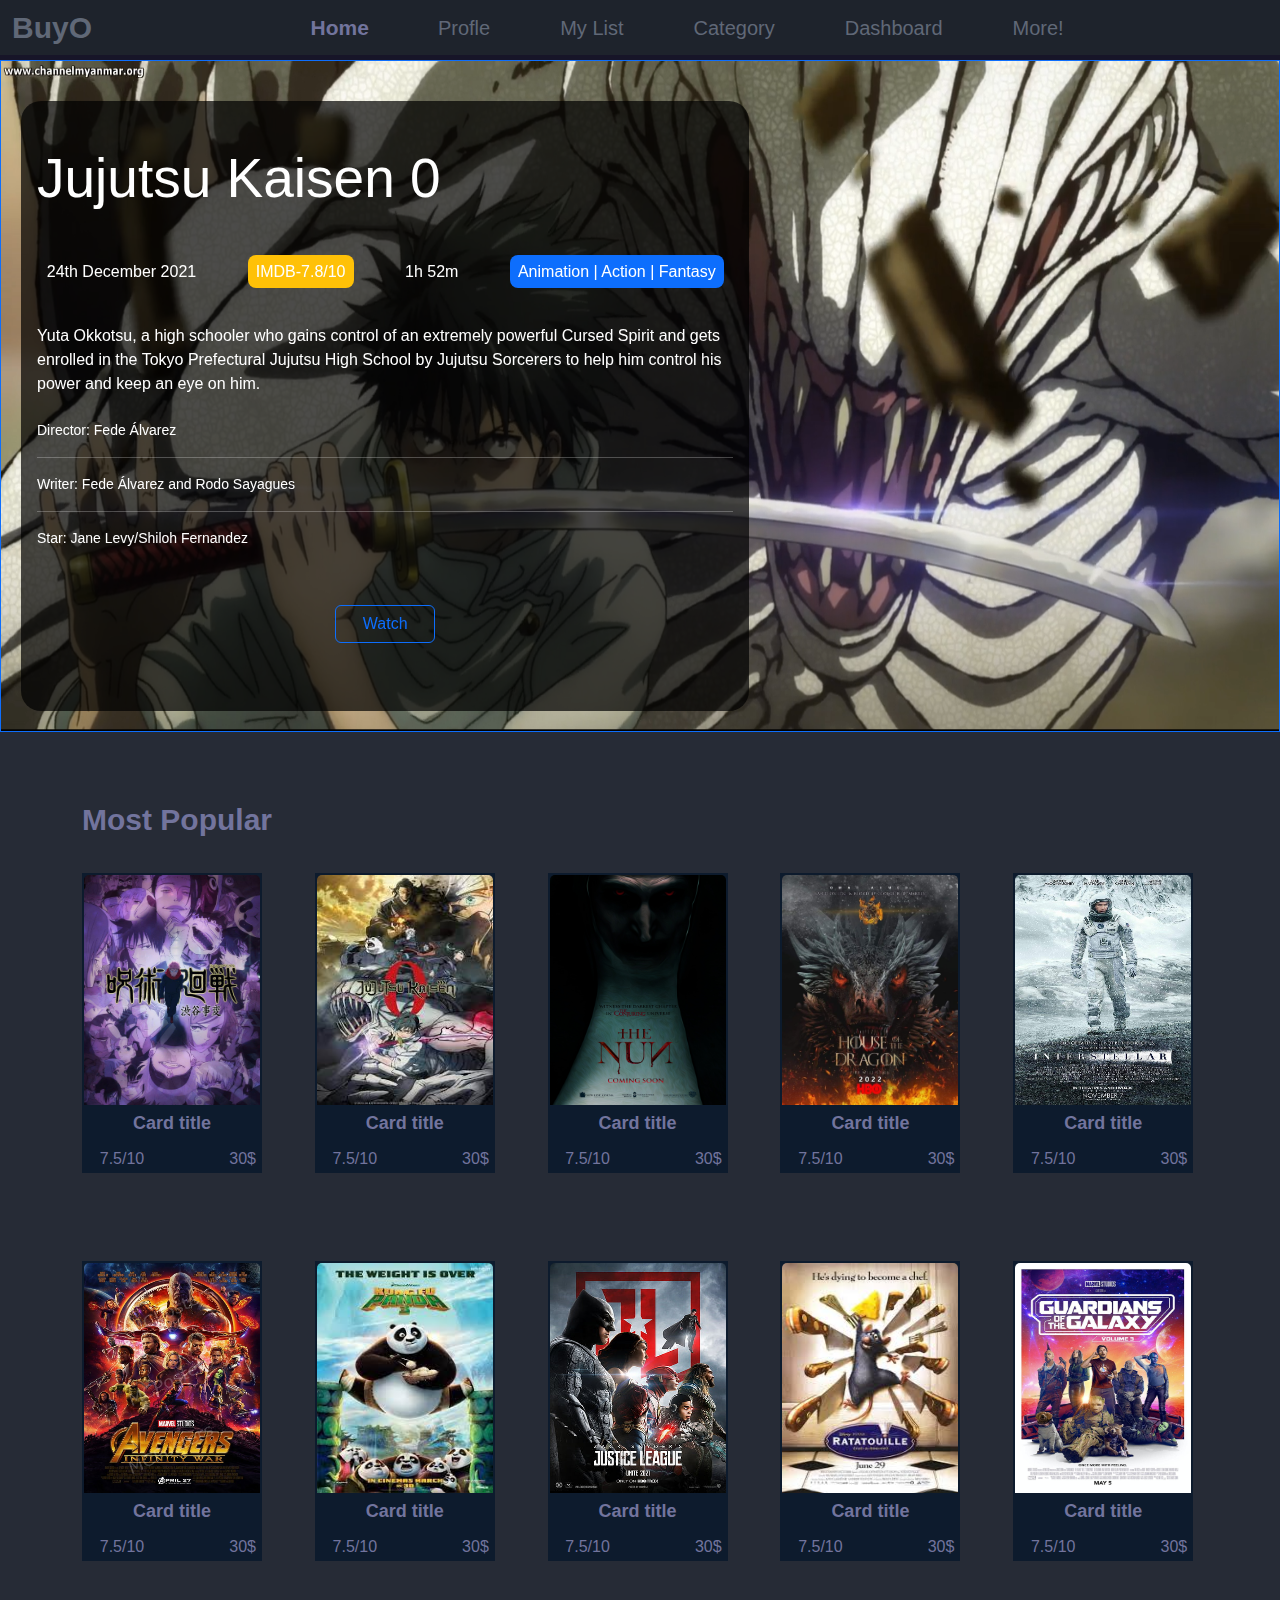
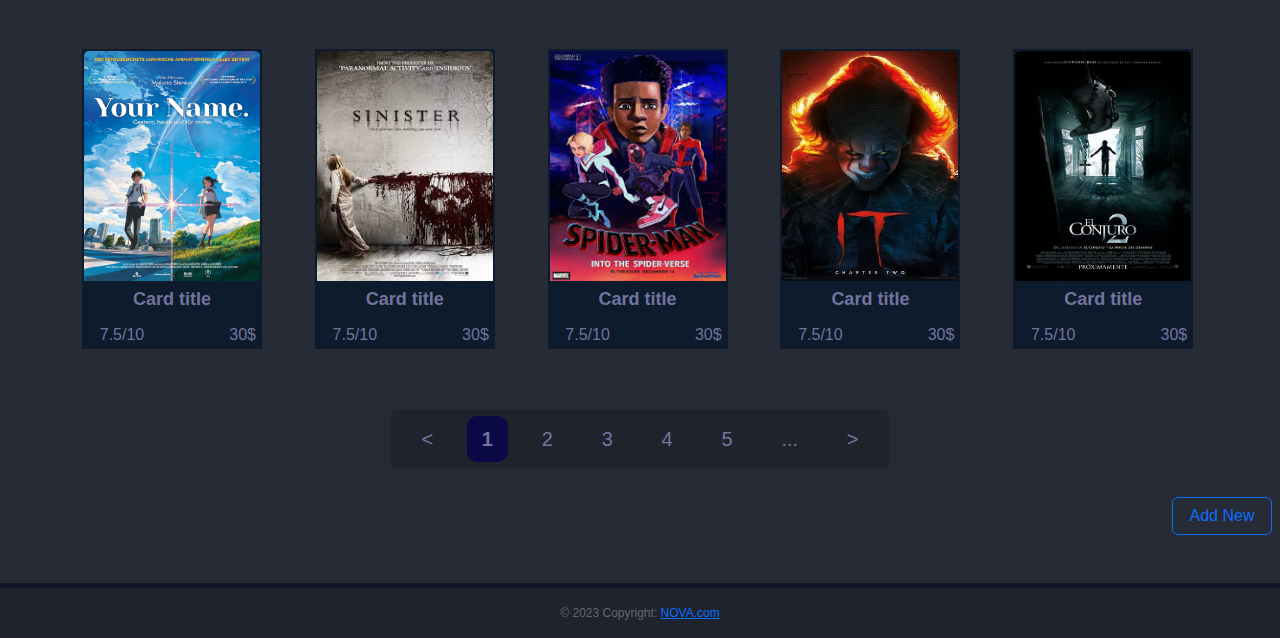
<file: index.html>
<!DOCTYPE html>
<html lang="en">

<head>
    <meta charset="UTF-8">
    <meta name="viewport" content="width=device-width, initial-scale=1.0">
    <title>Home</title>
    <link rel="stylesheet" href="style.css">
    <link rel="stylesheet" href="bootstrap.min.css">
</head>

<body>

    <main>
        <nav class="navbar navbar-expand-lg fixed-top ">
            <div class="container-fluid">
                <a class="navbar-brand" href="#">BuyO</a>
                <button class="navbar-toggler" type="button" data-bs-toggle="collapse"
                    data-bs-target="#navbarSupportedContent" aria-controls="navbarSupportedContent"
                    aria-expanded="false" aria-label="Toggle navigation">
                    <span class="navbar-toggler-icon"></span>
                </button>
                <div class="collapse navbar-collapse mx-auto" id="navbarSupportedContent">
                    <ul class="navbar-nav me-auto mb-2 mb-lg-0 ">
                        <li class="nav-item">
                            <a class="nav-link active" aria-current="page" href="#">Home</a>
                        </li>
                        <li class="nav-item">
                            <a class="nav-link" href="LogIn.htm">Profle</a>
                        </li>
                        <li class="nav-item">
                            <a class="nav-link" href="#">My List</a>
                        </li>
                        <li class="nav-item">
                            <a class="nav-link" href="Category.html">Category</a>
                        </li>
                        <li class="nav-item">
                            <a class="nav-link" href="Dashboard.html">Dashboard</a>
                        </li>
                        <li class="nav-item">
                            <a class="nav-link" href="#">More!</a>
                        </li>
                    </ul>
                </div>
            </div>
        </nav>

        <div id="carouselExampleInterval" class="carousel slide carousel-fade" data-bs-ride="carousel"
            data-bs-touch="true">
            <!-- <div class="carousel-indicators">
                <button type="button" data-bs-target="#carouselExampleIndicators" data-bs-slide-to="0" class="active"
                    aria-current="true" aria-label="Slide 1"></button>
                <button type="button" data-bs-target="#carouselExampleIndicators" data-bs-slide-to="1"
                    aria-label="Slide 2"></button>
                <button type="button" data-bs-target="#carouselExampleIndicators" data-bs-slide-to="2"
                    aria-label="Slide 3"></button>
                    <button type="button" data-bs-target="#carouselExampleIndicators" data-bs-slide-to="3"
                    aria-label="Slide 4"></button>
            </div> -->
            <div class="carousel-inner border border-primary carousel_size">
                <div class="carousel-item active" data-bs-interval="4000">
                    <img src="Photos & Videos/Movies/21.png" class="d-block w-100 overflow-hidden"
                        style="height: 670px;" alt="...">
                    <div class="carousel-caption d-none d-md-block captions_text">
                        <div class="details ">
                            <div class="d-flex justify-content-left m-2 p-2 Hedaer_detail">Jujutsu Kaisen 0</div>
                            <div class="d-flex justify-content-around">
                                <div class="p-3 m-2">24th December 2021</div>
                                <div class="p-3 m-2"><span class="bg-warning p-2 rounded-3">IMDB-7.8/10</span></div>
                                <div class="p-3 m-2">1h 52m</div>
                                <div class="p-3 m-2"><span class="bg-primary p-2 rounded-3">Animation | Action |
                                        Fantasy</span></div>
                            </div>
                            <div class="m-2 p-2">Yuta Okkotsu, a high schooler who gains control of an extremely
                                powerful
                                Cursed Spirit and gets enrolled in the Tokyo Prefectural Jujutsu High School by Jujutsu
                                Sorcerers to help him control his power and keep an eye on him.
                            </div>
                            <div class="m-2 p-2">
                                <div class="d-flex justify-content-start info_font_size">
                                    <div id="director">Director</div>
                                    <div id="dname">: Fede Álvarez</div>
                                </div>
                                <hr>
                                <div class="d-flex justify-content-start info_font_size ">
                                    <div id="writer">Writer</div>
                                    <div id="wname">: Fede Álvarez and Rodo Sayagues</div>
                                </div>
                                <hr>
                                <div class="d-flex justify-content-start info_font_size">
                                    <div id="star">Star</div>
                                    <div id="sname">: Jane Levy/Shiloh Fernandez</div>
                                </div>
                            </div>
                            <div class="d-flex justify-content-center my-5">
                                <div class="buttons"><a href="Details.html"><button type="button"
                                            class="btn btn-outline-primary">Watch</button></a>
                                </div>
                            </div>
                        </div>
                    </div>
                </div>

                <div class="carousel-item" data-bs-interval="4000">
                    <img src="Photos & Videos/Movies/24.jpeg" class="d-block w-100 overflow-hidden"
                        style="height: 670px;" alt="...">
                    <div class="carousel-caption d-none d-md-block captions_text">
                        <div class="details ">
                            <div class="d-flex justify-content-left m-2 p-2 Hedaer_detail">Jujutsu Kaisen 0</div>
                            <div class="d-flex justify-content-around">
                                <div class="p-3 m-2">24th December 2021</div>
                                <div class="p-3 m-2"><span class="bg-warning p-2 rounded-3">IMDB-7.8/10</span></div>
                                <div class="p-3 m-2">1h 52m</div>
                                <div class="p-3 m-2"><span class="bg-primary p-2 rounded-3">Animation | Action |
                                        Fantasy</span></div>
                            </div>
                            <div class="m-2 p-2">Yuta Okkotsu, a high schooler who gains control of an extremely
                                powerful
                                Cursed Spirit and gets enrolled in the Tokyo Prefectural Jujutsu High School by Jujutsu
                                Sorcerers to help him control his power and keep an eye on him.
                            </div>
                            <div class="m-2 p-2 ">
                                <div class="d-flex justify-content-start info_font_size">
                                    <div id="director">Director</div>
                                    <div id="dname">: Fede Álvarez</div>
                                </div>
                                <hr>
                                <div class="d-flex justify-content-start info_font_size">
                                    <div id="writer">Writer</div>
                                    <div id="wname">: Fede Álvarez and Rodo Sayagues</div>
                                </div>
                                <hr>
                                <div class="d-flex justify-content-start info_font_size">
                                    <div id="star">Star</div>
                                    <div id="sname">: Jane Levy/Shiloh Fernandez</div>
                                </div>
                            </div>
                            <div class="d-flex justify-content-center my-5">
                                <div class="buttons"><a href="Details.html"><button type="button"
                                            class="btn btn-outline-primary">Watch</button></a>
                                </div>
                            </div>
                        </div>
                    </div>
                </div>

                <div class="carousel-item" data-bs-interval="4000">
                    <img src="Photos & Videos/Movies/25.jpg" class="d-block w-100 overflow-hidden"
                        style="height: 670px;" alt="...">
                    <div class="carousel-caption d-none d-md-block captions_text">
                        <div class="details ">
                            <div class="d-flex justify-content-left m-2 p-2 Hedaer_detail">Jujutsu Kaisen 0</div>
                            <div class="d-flex justify-content-around">
                                <div class="p-3 m-2">24th December 2021</div>
                                <div class="p-3 m-2"><span class="bg-warning p-2 rounded-3">IMDB-7.8/10</span></div>
                                <div class="p-3 m-2">1h 52m</div>
                                <div class="p-3 m-2"><span class="bg-primary p-2 rounded-3">Animation | Action |
                                        Fantasy</span></div>
                            </div>
                            <div class="m-2 p-2">Yuta Okkotsu, a high schooler who gains control of an extremely
                                powerful
                                Cursed Spirit and gets enrolled in the Tokyo Prefectural Jujutsu High School by Jujutsu
                                Sorcerers to help him control his power and keep an eye on him.
                            </div>
                            <div class="m-2 p-2">
                                <div class="d-flex justify-content-start info_font_size">
                                    <div id="director">Director</div>
                                    <div id="dname">: Fede Álvarez</div>
                                </div>
                                <hr>
                                <div class="d-flex justify-content-start info_font_size">
                                    <div id="writer">Writer</div>
                                    <div id="wname">: Fede Álvarez and Rodo Sayagues</div>
                                </div>
                                <hr>
                                <div class="d-flex justify-content-start info_font_size">
                                    <div id="star">Star</div>
                                    <div id="sname">: Jane Levy/Shiloh Fernandez</div>
                                </div>
                            </div>
                            <div class="d-flex justify-content-center my-5">
                                <div class="buttons"><a href="Details.html"><button type="button"
                                            class="btn btn-outline-primary">Watch</button></a>
                                </div>
                            </div>
                        </div>
                    </div>
                </div>

                <div class="carousel-item" data-bs-interval="4000">
                    <img src="Photos & Videos/Movies/26.jpg" class="d-block w-100 overflow-hidden"
                        style="height: 670px;" alt="...">
                    <div class="carousel-caption d-none d-md-block captions_text">
                        <div class="details ">
                            <div class="d-flex justify-content-left m-2 p-2 Hedaer_detail">Jujutsu Kaisen 0</div>
                            <div class="d-flex justify-content-around">
                                <div class="p-3 m-2">24th December 2021</div>
                                <div class="p-3 m-2"><span class="bg-warning p-2 rounded-3">IMDB-7.8/10</span></div>
                                <div class="p-3 m-2">1h 52m</div>
                                <div class="p-3 m-2"><span class="bg-primary p-2 rounded-3">Animation | Action |
                                        Fantasy</span></div>
                            </div>
                            <div class="m-2 p-2">Yuta Okkotsu, a high schooler who gains control of an extremely
                                powerful
                                Cursed Spirit and gets enrolled in the Tokyo Prefectural Jujutsu High School by Jujutsu
                                Sorcerers to help him control his power and keep an eye on him.
                            </div>
                            <div class="m-2 p-2">
                                <div class="d-flex justify-content-start info_font_size">
                                    <div id="director">Director</div>
                                    <div id="dname">: Fede Álvarez</div>
                                </div>
                                <hr>
                                <div class="d-flex justify-content-start info_font_size">
                                    <div id="writer">Writer</div>
                                    <div id="wname">: Fede Álvarez and Rodo Sayagues</div>
                                </div>
                                <hr>
                                <div class="d-flex justify-content-start info_font_size">
                                    <div id="star">Star</div>
                                    <div id="sname">: Jane Levy/Shiloh Fernandez</div>
                                </div>
                            </div>
                            <div class="d-flex justify-content-center my-5">
                                <div class="buttons"><a href="Details.html"><button type="button"
                                            class="btn btn-outline-primary">Watch</button></a>
                                </div>
                            </div>
                        </div>
                    </div>
                </div>

                <button class="carousel-control-next" type="button" data-bs-target="#carouselExampleInterval"
                    data-bs-slide="next">
                    <span class="carousel-control-next-icon" aria-hidden="true"></span>
                    <span class="visually-hidden">Next</span>
                </button>
            </div>
        </div>
        <div class="container ">
            <div id="Title">
                <h3 id="titl">Most Popular</h3>
            </div class="">
            <div class="row justify-content-center align-self-center g-5">
                <div class="col">
                    <div class="card">
                        <a href="Details.html">
                            <img src="Photos & Videos/Movies/23.webp" class="card-img-top" alt="...">
                        </a>
                        <div class="card-body p-0">
                            <h5 class="card-title text-center my-2">Card title</h5>
                            <div class="row">
                                <div class="col-6">
                                    <p class="p-0 m-1">7.5/10</p>
                                </div>
                                <div class="col-6">
                                    <p class="p-0 m-1" style="text-align: right;">30$</p>
                                </div>
                            </div>
                        </div>
                    </div>
                </div>

                <div class="col">
                    <div class="card">
                        <a href="Details.html">
                            <img src="Photos & Videos/Movies/22.jpg" class="card-img-top" alt="...">
                        </a>
                        <div class="card-body p-0">
                            <h5 class="card-title text-center my-2">Card title</h5>
                            <div class="row">
                                <div class="col-6">
                                    <p class="p-0 m-1">7.5/10</p>
                                </div>
                                <div class="col-6">
                                    <p class="p-0 m-1" style="text-align: right;">30$</p>
                                </div>
                            </div>
                        </div>
                    </div>
                </div>
                <div class="col">
                    <div class="card">
                        <a href="Details.html">
                            <img src="Photos & Videos/Movies/27.jpg" class="card-img-top" alt="...">
                        </a>
                        <div class="card-body p-0">
                            <h5 class="card-title text-center my-2">Card title</h5>
                            <div class="row">
                                <div class="col-6">
                                    <p class="p-0 m-1">7.5/10</p>
                                </div>
                                <div class="col-6">
                                    <p class="p-0 m-1" style="text-align: right;">30$</p>
                                </div>
                            </div>
                        </div>
                    </div>
                </div>
                <div class="col">
                    <div class="card">
                        <a href="Details.html">
                            <img src="Photos & Videos/Movies/28.jpeg" class="card-img-top" alt="...">
                        </a>
                        <div class="card-body p-0">
                            <h5 class="card-title text-center my-2">Card title</h5>
                            <div class="row">
                                <div class="col-6">
                                    <p class="p-0 m-1">7.5/10</p>
                                </div>
                                <div class="col-6">
                                    <p class="p-0 m-1" style="text-align: right;">30$</p>
                                </div>
                            </div>
                        </div>
                    </div>
                </div>
                <div class="col">
                    <div class="card">
                        <a href="Details.html">
                            <img src="Photos & Videos/Movies/1.jpg" class="card-img-top" alt="...">
                        </a>
                        <div class="card-body p-0">
                            <h5 class="card-title text-center my-2">Card title</h5>
                            <div class="row">
                                <div class="col-6">
                                    <p class="p-0 m-1">7.5/10</p>
                                </div>
                                <div class="col-6">
                                    <p class="p-0 m-1" style="text-align: right;">30$</p>
                                </div>
                            </div>
                        </div>
                    </div>
                </div>
                <div class="col">
                    <div class="card">
                        <a href="Details.html">
                            <img src="Photos & Videos/Movies/2.jpg" class="card-img-top" alt="...">
                        </a>
                        <div class="card-body p-0">
                            <h5 class="card-title text-center my-2">Card title</h5>
                            <div class="row">
                                <div class="col-6">
                                    <p class="p-0 m-1">7.5/10</p>
                                </div>
                                <div class="col-6">
                                    <p class="p-0 m-1" style="text-align: right;">30$</p>
                                </div>
                            </div>
                        </div>
                    </div>
                </div>
                <div class="col">
                    <div class="card">
                        <a href="Details.html">
                            <img src="Photos & Videos/Movies/3.jpg" class="card-img-top" alt="...">
                        </a>
                        <div class="card-body p-0">
                            <h5 class="card-title text-center my-2">Card title</h5>
                            <div class="row">
                                <div class="col-6">
                                    <p class="p-0 m-1">7.5/10</p>
                                </div>
                                <div class="col-6">
                                    <p class="p-0 m-1" style="text-align: right;">30$</p>
                                </div>
                            </div>
                        </div>
                    </div>
                </div>
                <div class="col">
                    <div class="card">
                        <a href="Details.html">
                            <img src="Photos & Videos/Movies/4.jpg" class="card-img-top" alt="...">
                        </a>
                        <div class="card-body p-0">
                            <h5 class="card-title text-center my-2">Card title</h5>
                            <div class="row">
                                <div class="col-6">
                                    <p class="p-0 m-1">7.5/10</p>
                                </div>
                                <div class="col-6">
                                    <p class="p-0 m-1" style="text-align: right;">30$</p>
                                </div>
                            </div>
                        </div>
                    </div>
                </div>
                <div class="col">
                    <div class="card">
                        <a href="Details.html">
                            <img src="Photos & Videos/Movies/5.jpg" class="card-img-top" alt="...">
                        </a>
                        <div class="card-body p-0">
                            <h5 class="card-title text-center my-2">Card title</h5>
                            <div class="row">
                                <div class="col-6">
                                    <p class="p-0 m-1">7.5/10</p>
                                </div>
                                <div class="col-6">
                                    <p class="p-0 m-1" style="text-align: right;">30$</p>
                                </div>
                            </div>
                        </div>
                    </div>
                </div>
                <div class="col">
                    <div class="card">
                        <a href="Details.html">
                            <img src="Photos & Videos/Movies/6.jpg" class="card-img-top" alt="...">
                        </a>
                        <div class="card-body p-0">
                            <h5 class="card-title text-center my-2">Card title</h5>
                            <div class="row">
                                <div class="col-6">
                                    <p class="p-0 m-1">7.5/10</p>
                                </div>
                                <div class="col-6">
                                    <p class="p-0 m-1" style="text-align: right;">30$</p>
                                </div>
                            </div>
                        </div>
                    </div>
                </div>
                <div class="col">
                    <div class="card">
                        <a href="Details.html">
                            <img src="Photos & Videos/Movies/7.jpg" class="card-img-top" alt="...">
                        </a>
                        <div class="card-body p-0">
                            <h5 class="card-title text-center my-2">Card title</h5>
                            <div class="row">
                                <div class="col-6">
                                    <p class="p-0 m-1">7.5/10</p>
                                </div>
                                <div class="col-6">
                                    <p class="p-0 m-1" style="text-align: right;">30$</p>
                                </div>
                            </div>
                        </div>
                    </div>
                </div>
                <div class="col">
                    <div class="card">
                        <a href="Details.html">
                            <img src="Photos & Videos/Movies/14.jpg" class="card-img-top" alt="...">
                        </a>
                        <div class="card-body p-0">
                            <h5 class="card-title text-center my-2">Card title</h5>
                            <div class="row">
                                <div class="col-6">
                                    <p class="p-0 m-1">7.5/10</p>
                                </div>
                                <div class="col-6">
                                    <p class="p-0 m-1" style="text-align: right;">30$</p>
                                </div>
                            </div>
                        </div>
                    </div>
                </div>
                <div class="col">
                    <div class="card">
                        <a href="Details.html">
                            <img src="Photos & Videos/Movies/9.jpg" class="card-img-top" alt="...">
                        </a>
                        <div class="card-body p-0">
                            <h5 class="card-title text-center my-2">Card title</h5>
                            <div class="row">
                                <div class="col-6">
                                    <p class="p-0 m-1">7.5/10</p>
                                </div>
                                <div class="col-6">
                                    <p class="p-0 m-1" style="text-align: right;">30$</p>
                                </div>
                            </div>
                        </div>
                    </div>
                </div>
                <div class="col">
                    <div class="card">
                        <a href="Details.html">
                            <img src="Photos & Videos/Movies/15.jpg" class="card-img-top" alt="...">
                        </a>
                        <div class="card-body p-0">
                            <h5 class="card-title text-center my-2">Card title</h5>
                            <div class="row">
                                <div class="col-6">
                                    <p class="p-0 m-1">7.5/10</p>
                                </div>
                                <div class="col-6">
                                    <p class="p-0 m-1" style="text-align: right;">30$</p>
                                </div>
                            </div>
                        </div>
                    </div>
                </div>
                <div class="col">
                    <div class="card">
                        <a href="Details.html">
                            <img src="Photos & Videos/Movies/11.jpg" class="card-img-top" alt="...">
                        </a>
                        <div class="card-body p-0">
                            <h5 class="card-title text-center my-2">Card title</h5>
                            <div class="row">
                                <div class="col-6">
                                    <p class="p-0 m-1">7.5/10</p>
                                </div>
                                <div class="col-6">
                                    <p class="p-0 m-1" style="text-align: right;">30$</p>
                                </div>
                            </div>
                        </div>
                    </div>
                </div>

            </div>
        </div>
        <div class="d-flex justify-content-center">
            <div class="d-flex justify-content-around bottom_nav fs-5 border border-dark border-3 rounded-3 p-1"
                style="width: 500px;background-color: rgb(30, 35, 44) ;">

                <a href=""><</a>
                        <a href="" class="bottom_active">1</a>
                        <a href="">2</a>
                        <a href="">3</a>
                        <a href="">4</a>
                        <a href="">5</a>
                        <a href="">...</a>
                        <a href="">></a>
            </div>
        </div>
        <div class="align p-2 d-flex justify-content-end">
            <a href="addnew.html"><button type="button" class="btn btn-outline-primary b_detail" data-bs-toggle="modal"
                    data-bs-target="#Edit_modal">Add New</button></a>
        </div>
        <footer class="text-center foot">
            <!-- Copyright -->
            <div class="text-center p-3">
                © 2023 Copyright:
                <a class="" href="#">NOVA.com</a>
            </div>
            <!-- Copyright -->
        </footer>

    </main>
    <script src="bootstrap.bundle.min.js"></script>
</body>

</html>
</file>
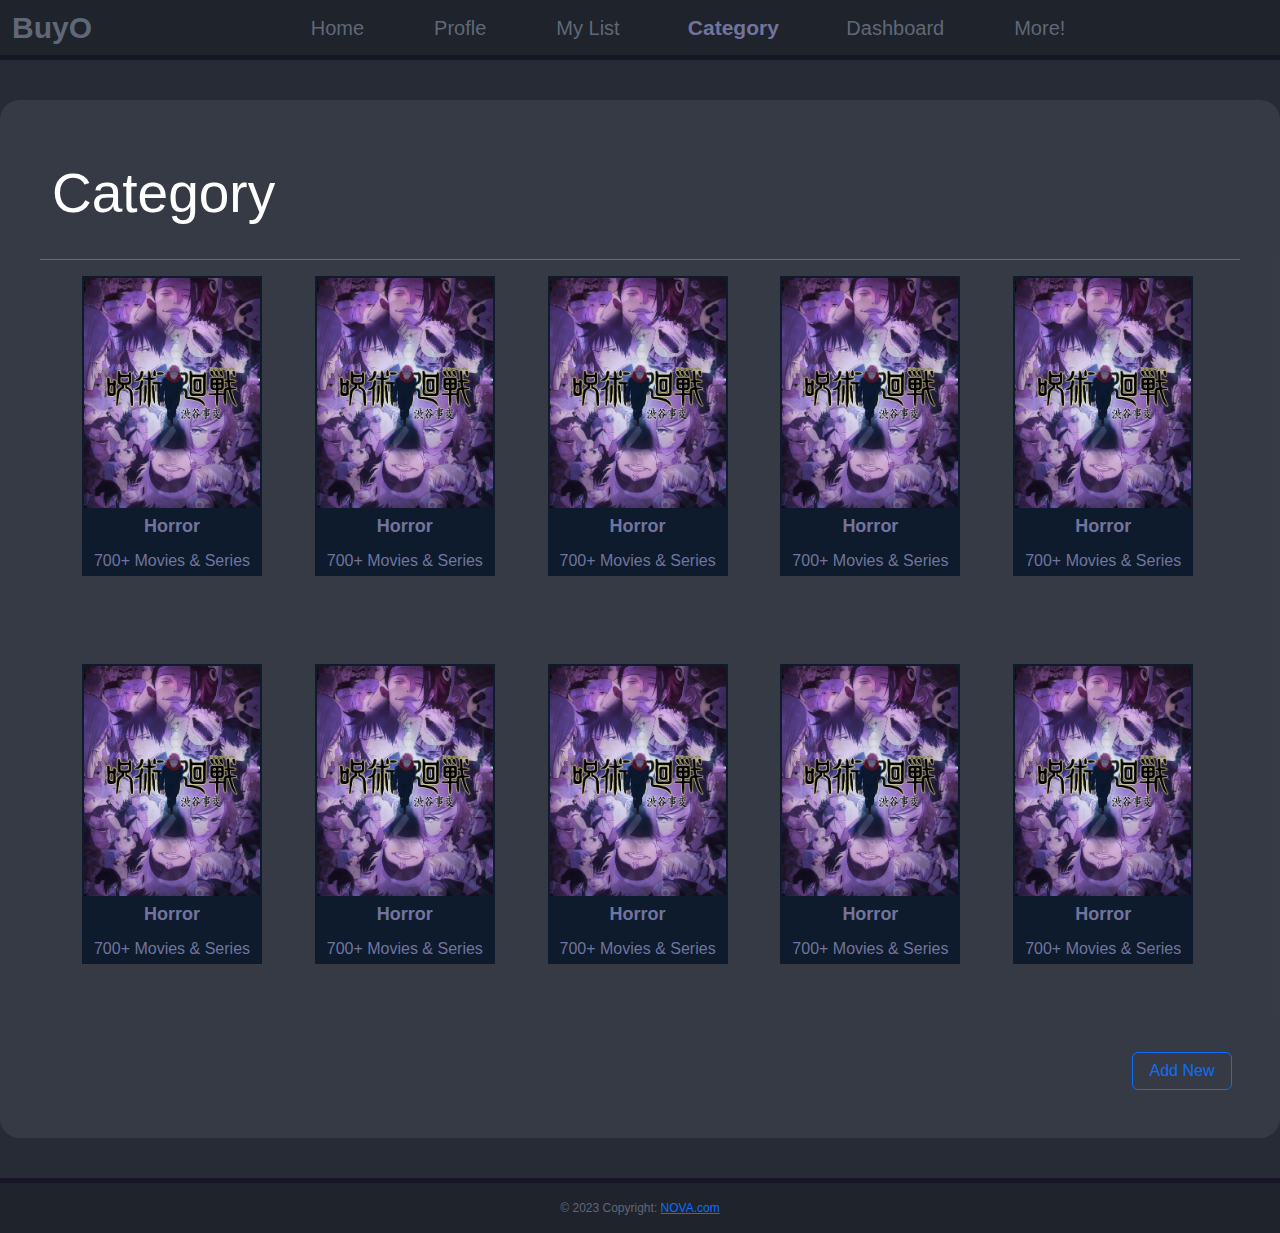
<file: Category.html>
<!DOCTYPE html>
<html lang="en">

<head>
    <meta charset="UTF-8">
    <meta name="viewport" content="width=device-width, initial-scale=1.0">
    <title>Category</title>
    <link rel="stylesheet" href="style.css">
    <link rel="stylesheet" href="bootstrap.min.css">
</head>

<body>
    <main>
        <nav class="navbar navbar-expand-lg fixed-top ">
            <div class="container-fluid">
                <a class="navbar-brand" href="#">BuyO</a>
                <button class="navbar-toggler" type="button" data-bs-toggle="collapse"
                    data-bs-target="#navbarSupportedContent" aria-controls="navbarSupportedContent"
                    aria-expanded="false" aria-label="Toggle navigation">
                    <span class="navbar-toggler-icon"></span>
                </button>
                <div class="collapse navbar-collapse mx-auto" id="navbarSupportedContent">
                    <ul class="navbar-nav me-auto mb-2 mb-lg-0 ">
                        <li class="nav-item">
                            <a class="nav-link" aria-current="page" href="Home.html">Home</a>
                        </li>
                        <li class="nav-item">
                            <a class="nav-link" href="LogIn.htm">Profle</a>
                        </li>
                        <li class="nav-item">
                            <a class="nav-link" href="#">My List</a>
                        </li>
                        <li class="nav-item">
                            <a class="nav-link active" href="#">Category</a>
                        </li>
                        <li class="nav-item">
                            <a class="nav-link" href="Dashboard.html">Dashboard</a>
                        </li>
                        <li class="nav-item">
                            <a class="nav-link" href="#">More!</a>
                        </li>
                    </ul>
                </div>
            </div>
        </nav>


        <div class="base_container d-flex justify-content-center align-items-center">
            <div class="content_container">
                <div class="d-flex justify-content-left Hedaer_detail m-1 p-2">Category</div>
                <hr>

                <div class="container ">
                    <div class="row justify-content-center align-self-center g-5">
                        <div class="col">
                            <div class="card">
                                <a href="Detail_Category.html">
                                    <img src="Photos & Videos/Movies/23.webp" class="card-img-top" alt="...">
                                </a>
                                <div class="card-body p-0">
                                    <h5 class="card-title text-center my-2">Horror</h5>
                                    <div class="row">
                                        <div class="col-12">
                                            <p class="p-0 m-1">700+ Movies & Series</p>
                                        </div>
                                    </div>
                                </div>
                            </div>
                        </div>

                        <div class="col">
                            <div class="card">
                                <a href="Detail_Category.html">
                                    <img src="Photos & Videos/Movies/23.webp" class="card-img-top" alt="...">
                                </a>
                                <div class="card-body p-0">
                                    <h5 class="card-title text-center my-2">Horror</h5>
                                    <div class="row">
                                        <div class="col-12">
                                            <p class="p-0 m-1">700+ Movies & Series</p>
                                        </div>
                                    </div>
                                </div>
                            </div>
                        </div>

                        <div class="col">
                            <div class="card">
                                <a href="Detail_Category.html">
                                    <img src="Photos & Videos/Movies/23.webp" class="card-img-top" alt="...">
                                </a>
                                <div class="card-body p-0">
                                    <h5 class="card-title text-center my-2">Horror</h5>
                                    <div class="row">
                                        <div class="col-12">
                                            <p class="p-0 m-1">700+ Movies & Series</p>
                                        </div>
                                    </div>
                                </div>
                            </div>
                        </div>

                        <div class="col">
                            <div class="card">
                                <a href="Detail_Category.html">
                                    <img src="Photos & Videos/Movies/23.webp" class="card-img-top" alt="...">
                                </a>
                                <div class="card-body p-0">
                                    <h5 class="card-title text-center my-2">Horror</h5>
                                    <div class="row">
                                        <div class="col-12">
                                            <p class="p-0 m-1">700+ Movies & Series</p>
                                        </div>
                                    </div>
                                </div>
                            </div>
                        </div>

                        <div class="col">
                            <div class="card">
                                <a href="Detail_Category.html">
                                    <img src="Photos & Videos/Movies/23.webp" class="card-img-top" alt="...">
                                </a>
                                <div class="card-body p-0">
                                    <h5 class="card-title text-center my-2">Horror</h5>
                                    <div class="row">
                                        <div class="col-12">
                                            <p class="p-0 m-1">700+ Movies & Series</p>
                                        </div>
                                    </div>
                                </div>
                            </div>
                        </div>

                        <div class="col">
                            <div class="card">
                                <a href="Detail_Category.html">
                                    <img src="Photos & Videos/Movies/23.webp" class="card-img-top" alt="...">
                                </a>
                                <div class="card-body p-0">
                                    <h5 class="card-title text-center my-2">Horror</h5>
                                    <div class="row">
                                        <div class="col-12">
                                            <p class="p-0 m-1">700+ Movies & Series</p>
                                        </div>
                                    </div>
                                </div>
                            </div>
                        </div>

                        <div class="col">
                            <div class="card">
                                <a href="Detail_Category.html">
                                    <img src="Photos & Videos/Movies/23.webp" class="card-img-top" alt="...">
                                </a>
                                <div class="card-body p-0">
                                    <h5 class="card-title text-center my-2">Horror</h5>
                                    <div class="row">
                                        <div class="col-12">
                                            <p class="p-0 m-1">700+ Movies & Series</p>
                                        </div>
                                    </div>
                                </div>
                            </div>
                        </div>

                        <div class="col">
                            <div class="card">
                                <a href="Detail_Category.html">
                                    <img src="Photos & Videos/Movies/23.webp" class="card-img-top" alt="...">
                                </a>
                                <div class="card-body p-0">
                                    <h5 class="card-title text-center my-2">Horror</h5>
                                    <div class="row">
                                        <div class="col-12">
                                            <p class="p-0 m-1">700+ Movies & Series</p>
                                        </div>
                                    </div>
                                </div>
                            </div>
                        </div>

                        <div class="col">
                            <div class="card">
                                <a href="Detail_Category.html">
                                    <img src="Photos & Videos/Movies/23.webp" class="card-img-top" alt="...">
                                </a>
                                <div class="card-body p-0">
                                    <h5 class="card-title text-center my-2">Horror</h5>
                                    <div class="row">
                                        <div class="col-12">
                                            <p class="p-0 m-1">700+ Movies & Series</p>
                                        </div>
                                    </div>
                                </div>
                            </div>
                        </div>

                        <div class="col">
                            <div class="card">
                                <a href="Detail_Category.html">
                                    <img src="Photos & Videos/Movies/23.webp" class="card-img-top" alt="...">
                                </a>
                                <div class="card-body p-0">
                                    <h5 class="card-title text-center my-2">Horror</h5>
                                    <div class="row">
                                        <div class="col-12">
                                            <p class="p-0 m-1">700+ Movies & Series</p>
                                        </div>
                                    </div>
                                </div>
                            </div>
                        </div>

                    </div>
                </div>

                <div class="d-flex justify-content-end">
                    <div class="align p-2"><a href="Add_New_Category.html"><button type="button"
                                class="btn btn-outline-primary b_detail" data-bs-toggle="modal"
                                data-bs-target="#Edit_modal">Add New</button></a>
                    </div>
                </div>
            </div>
        </div>



        <footer class="text-center foot ">
            <!-- Copyright -->
            <div class="text-center p-3">
                © 2023 Copyright:
                <a class="" href="#">NOVA.com</a>
            </div>
            <!-- Copyright -->
        </footer>
    </main>
    <script src="bootstrap.bundle.min.js"></script>
</body>

</html>
</file>
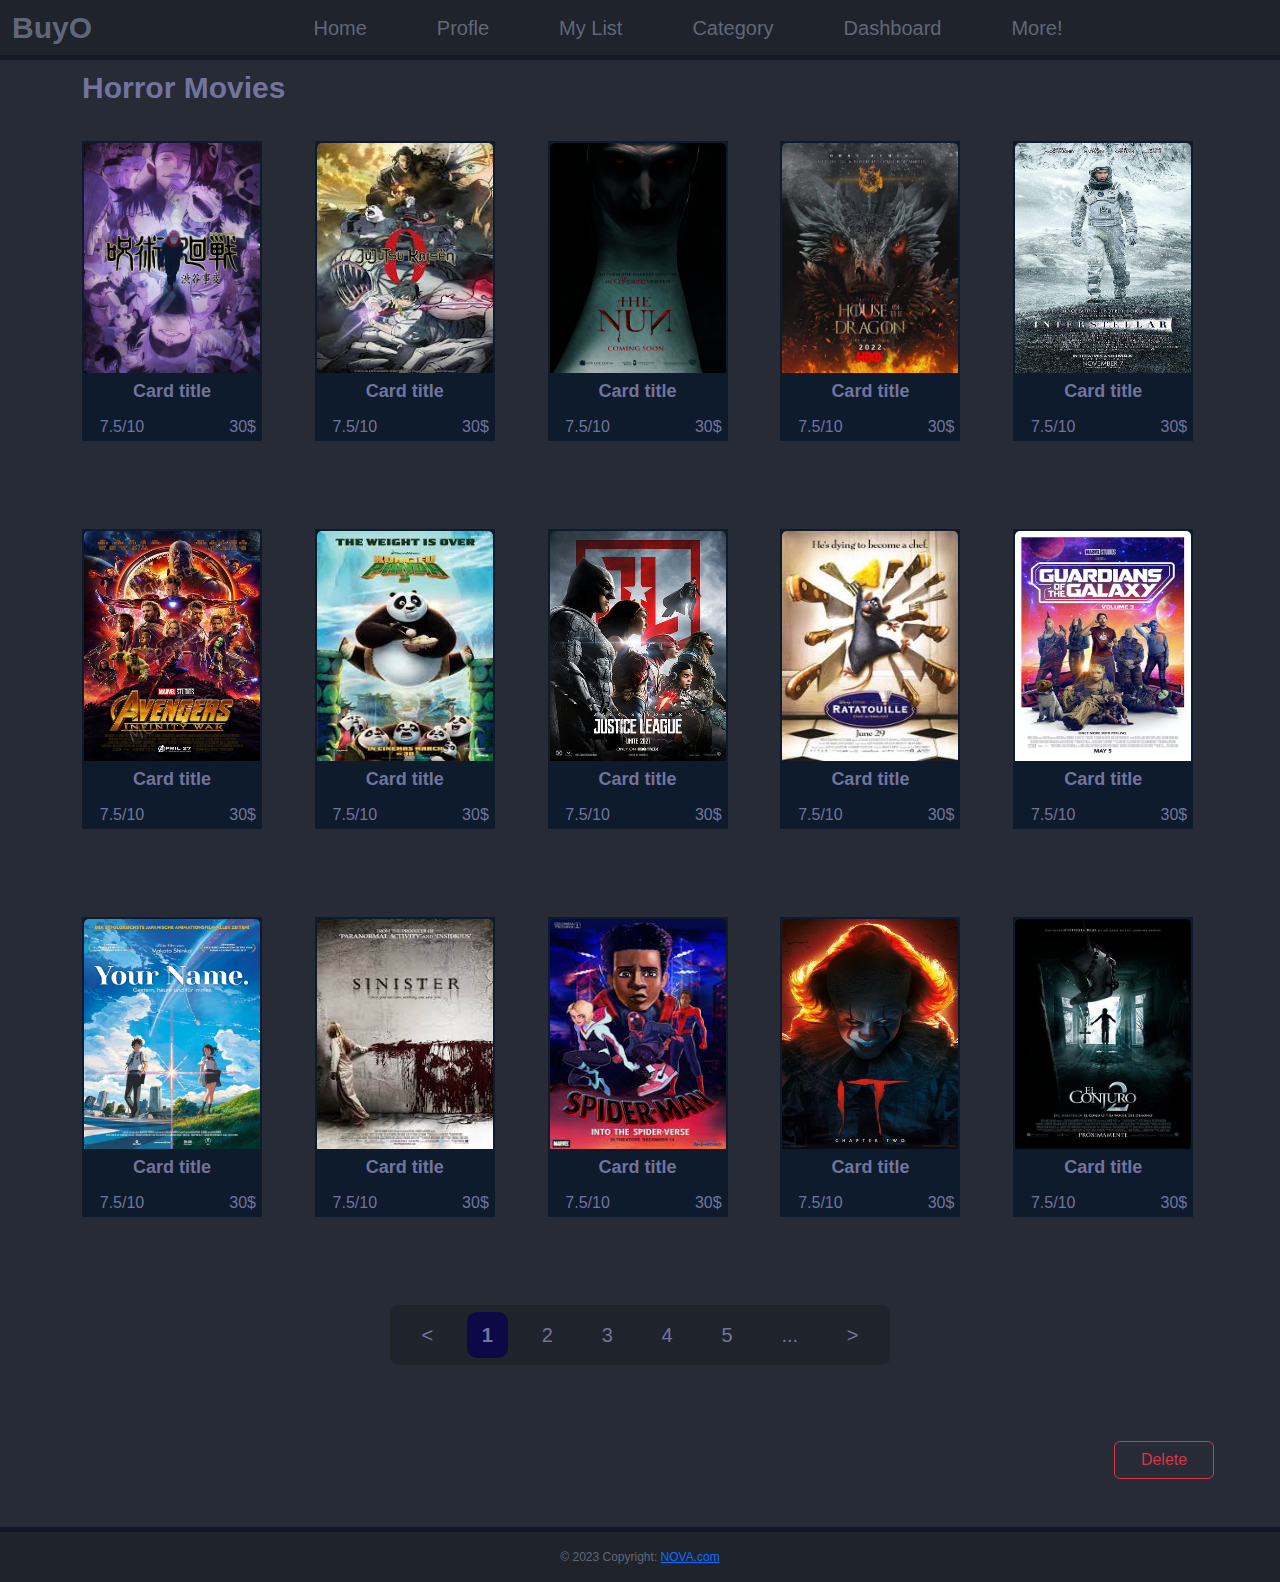
<file: Detail_Category.html>
<!DOCTYPE html>
<html lang="en">

<head>
    <meta charset="UTF-8">
    <meta name="viewport" content="width=device-width, initial-scale=1.0">
    <title>Detail Category</title>
    <link rel="stylesheet" href="style.css">
    <link rel="stylesheet" href="bootstrap.min.css">
</head>

<body>
    <main>
        <nav class="navbar navbar-expand-lg fixed-top ">
            <div class="container-fluid">
                <a class="navbar-brand" href="#">BuyO</a>
                <button class="navbar-toggler" type="button" data-bs-toggle="collapse"
                    data-bs-target="#navbarSupportedContent" aria-controls="navbarSupportedContent"
                    aria-expanded="false" aria-label="Toggle navigation">
                    <span class="navbar-toggler-icon"></span>
                </button>
                <div class="collapse navbar-collapse mx-auto" id="navbarSupportedContent">
                    <ul class="navbar-nav me-auto mb-2 mb-lg-0 ">
                        <li class="nav-item">
                            <a class="nav-link" aria-current="page" href="Home.html">Home</a>
                        </li>
                        <li class="nav-item">
                            <a class="nav-link" href="LogIn.htm">Profle</a>
                        </li>
                        <li class="nav-item">
                            <a class="nav-link" href="#">My List</a>
                        </li>
                        <li class="nav-item">
                            <a class="nav-link " href="Category.html">Category</a>
                        </li>
                        <li class="nav-item">
                            <a class="nav-link" href="Dashboard.html">Dashboard</a>
                        </li>
                        <li class="nav-item">
                            <a class="nav-link" href="#">More!</a>
                        </li>
                    </ul>
                </div>
            </div>
        </nav>


        <div class="container ">
            <div id="Title">
                <h3 id="titl">Horror Movies</h3>
            </div class="">
            <div class="row justify-content-center align-self-center g-5">
                <div class="col">
                    <div class="card">
                        <a href="Details.html">
                            <img src="Photos & Videos/Movies/23.webp" class="card-img-top" alt="...">
                        </a>
                        <div class="card-body p-0">
                            <h5 class="card-title text-center my-2">Card title</h5>
                            <div class="row">
                                <div class="col-6">
                                    <p class="p-0 m-1">7.5/10</p>
                                </div>
                                <div class="col-6">
                                    <p class="p-0 m-1" style="text-align: right;">30$</p>
                                </div>
                            </div>
                        </div>
                    </div>
                </div>

                <div class="col">
                    <div class="card">
                        <a href="Details.html">
                            <img src="Photos & Videos/Movies/22.jpg" class="card-img-top" alt="...">
                        </a>
                        <div class="card-body p-0">
                            <h5 class="card-title text-center my-2">Card title</h5>
                            <div class="row">
                                <div class="col-6">
                                    <p class="p-0 m-1">7.5/10</p>
                                </div>
                                <div class="col-6">
                                    <p class="p-0 m-1" style="text-align: right;">30$</p>
                                </div>
                            </div>
                        </div>
                    </div>
                </div>
                <div class="col">
                    <div class="card">
                        <a href="Details.html">
                            <img src="Photos & Videos/Movies/27.jpg" class="card-img-top" alt="...">
                        </a>
                        <div class="card-body p-0">
                            <h5 class="card-title text-center my-2">Card title</h5>
                            <div class="row">
                                <div class="col-6">
                                    <p class="p-0 m-1">7.5/10</p>
                                </div>
                                <div class="col-6">
                                    <p class="p-0 m-1" style="text-align: right;">30$</p>
                                </div>
                            </div>
                        </div>
                    </div>
                </div>
                <div class="col">
                    <div class="card">
                        <a href="Details.html">
                            <img src="Photos & Videos/Movies/28.jpeg" class="card-img-top" alt="...">
                        </a>
                        <div class="card-body p-0">
                            <h5 class="card-title text-center my-2">Card title</h5>
                            <div class="row">
                                <div class="col-6">
                                    <p class="p-0 m-1">7.5/10</p>
                                </div>
                                <div class="col-6">
                                    <p class="p-0 m-1" style="text-align: right;">30$</p>
                                </div>
                            </div>
                        </div>
                    </div>
                </div>
                <div class="col">
                    <div class="card">
                        <a href="Details.html">
                            <img src="Photos & Videos/Movies/1.jpg" class="card-img-top" alt="...">
                        </a>
                        <div class="card-body p-0">
                            <h5 class="card-title text-center my-2">Card title</h5>
                            <div class="row">
                                <div class="col-6">
                                    <p class="p-0 m-1">7.5/10</p>
                                </div>
                                <div class="col-6">
                                    <p class="p-0 m-1" style="text-align: right;">30$</p>
                                </div>
                            </div>
                        </div>
                    </div>
                </div>
                <div class="col">
                    <div class="card">
                        <a href="Details.html">
                            <img src="Photos & Videos/Movies/2.jpg" class="card-img-top" alt="...">
                        </a>
                        <div class="card-body p-0">
                            <h5 class="card-title text-center my-2">Card title</h5>
                            <div class="row">
                                <div class="col-6">
                                    <p class="p-0 m-1">7.5/10</p>
                                </div>
                                <div class="col-6">
                                    <p class="p-0 m-1" style="text-align: right;">30$</p>
                                </div>
                            </div>
                        </div>
                    </div>
                </div>
                <div class="col">
                    <div class="card">
                        <a href="Details.html">
                            <img src="Photos & Videos/Movies/3.jpg" class="card-img-top" alt="...">
                        </a>
                        <div class="card-body p-0">
                            <h5 class="card-title text-center my-2">Card title</h5>
                            <div class="row">
                                <div class="col-6">
                                    <p class="p-0 m-1">7.5/10</p>
                                </div>
                                <div class="col-6">
                                    <p class="p-0 m-1" style="text-align: right;">30$</p>
                                </div>
                            </div>
                        </div>
                    </div>
                </div>
                <div class="col">
                    <div class="card">
                        <a href="Details.html">
                            <img src="Photos & Videos/Movies/4.jpg" class="card-img-top" alt="...">
                        </a>
                        <div class="card-body p-0">
                            <h5 class="card-title text-center my-2">Card title</h5>
                            <div class="row">
                                <div class="col-6">
                                    <p class="p-0 m-1">7.5/10</p>
                                </div>
                                <div class="col-6">
                                    <p class="p-0 m-1" style="text-align: right;">30$</p>
                                </div>
                            </div>
                        </div>
                    </div>
                </div>
                <div class="col">
                    <div class="card">
                        <a href="Details.html">
                            <img src="Photos & Videos/Movies/5.jpg" class="card-img-top" alt="...">
                        </a>
                        <div class="card-body p-0">
                            <h5 class="card-title text-center my-2">Card title</h5>
                            <div class="row">
                                <div class="col-6">
                                    <p class="p-0 m-1">7.5/10</p>
                                </div>
                                <div class="col-6">
                                    <p class="p-0 m-1" style="text-align: right;">30$</p>
                                </div>
                            </div>
                        </div>
                    </div>
                </div>
                <div class="col">
                    <div class="card">
                        <a href="Details.html">
                            <img src="Photos & Videos/Movies/6.jpg" class="card-img-top" alt="...">
                        </a>
                        <div class="card-body p-0">
                            <h5 class="card-title text-center my-2">Card title</h5>
                            <div class="row">
                                <div class="col-6">
                                    <p class="p-0 m-1">7.5/10</p>
                                </div>
                                <div class="col-6">
                                    <p class="p-0 m-1" style="text-align: right;">30$</p>
                                </div>
                            </div>
                        </div>
                    </div>
                </div>
                <div class="col">
                    <div class="card">
                        <a href="Details.html">
                            <img src="Photos & Videos/Movies/7.jpg" class="card-img-top" alt="...">
                        </a>
                        <div class="card-body p-0">
                            <h5 class="card-title text-center my-2">Card title</h5>
                            <div class="row">
                                <div class="col-6">
                                    <p class="p-0 m-1">7.5/10</p>
                                </div>
                                <div class="col-6">
                                    <p class="p-0 m-1" style="text-align: right;">30$</p>
                                </div>
                            </div>
                        </div>
                    </div>
                </div>
                <div class="col">
                    <div class="card">
                        <a href="Details.html">
                            <img src="Photos & Videos/Movies/14.jpg" class="card-img-top" alt="...">
                        </a>
                        <div class="card-body p-0">
                            <h5 class="card-title text-center my-2">Card title</h5>
                            <div class="row">
                                <div class="col-6">
                                    <p class="p-0 m-1">7.5/10</p>
                                </div>
                                <div class="col-6">
                                    <p class="p-0 m-1" style="text-align: right;">30$</p>
                                </div>
                            </div>
                        </div>
                    </div>
                </div>
                <div class="col">
                    <div class="card">
                        <a href="Details.html">
                            <img src="Photos & Videos/Movies/9.jpg" class="card-img-top" alt="...">
                        </a>
                        <div class="card-body p-0">
                            <h5 class="card-title text-center my-2">Card title</h5>
                            <div class="row">
                                <div class="col-6">
                                    <p class="p-0 m-1">7.5/10</p>
                                </div>
                                <div class="col-6">
                                    <p class="p-0 m-1" style="text-align: right;">30$</p>
                                </div>
                            </div>
                        </div>
                    </div>
                </div>
                <div class="col">
                    <div class="card">
                        <a href="Details.html">
                            <img src="Photos & Videos/Movies/15.jpg" class="card-img-top" alt="...">
                        </a>
                        <div class="card-body p-0">
                            <h5 class="card-title text-center my-2">Card title</h5>
                            <div class="row">
                                <div class="col-6">
                                    <p class="p-0 m-1">7.5/10</p>
                                </div>
                                <div class="col-6">
                                    <p class="p-0 m-1" style="text-align: right;">30$</p>
                                </div>
                            </div>
                        </div>
                    </div>
                </div>
                <div class="col">
                    <div class="card">
                        <a href="Details.html">
                            <img src="Photos & Videos/Movies/11.jpg" class="card-img-top" alt="...">
                        </a>
                        <div class="card-body p-0">
                            <h5 class="card-title text-center my-2">Card title</h5>
                            <div class="row">
                                <div class="col-6">
                                    <p class="p-0 m-1">7.5/10</p>
                                </div>
                                <div class="col-6">
                                    <p class="p-0 m-1" style="text-align: right;">30$</p>
                                </div>
                            </div>
                        </div>
                    </div>
                </div>
                <div class="d-flex justify-content-center">
                    <div class="d-flex justify-content-around bottom_nav fs-5 border border-dark border-3 rounded-3 p-1"
                        style="width: 500px;background-color: rgb(30, 35, 44) ;">

                        <a href="">
                            <</a>
                                <a href="" class="bottom_active">1</a>
                                <a href="">2</a>
                                <a href="">3</a>
                                <a href="">4</a>
                                <a href="">5</a>
                                <a href="">...</a>
                                <a href="">></a>
                    </div>
                </div>

                <div class="align p-2 d-flex justify-content-end"><button type="button"
                        class="btn btn-outline-danger b_detail" data-bs-toggle="modal"
                        data-bs-target="#Edit_modal">Delete</button>
                </div>


            </div>
        </div>

        <!-- Edit_modal -->
        <div class="modal fade" id="Edit_modal" aria-hidden="true" aria-labelledby="Edit_modal" tabindex="-1">
            <div class="modal-dialog modal-dialog-centered">
                <div class="modal-content">
                    <div class="modal-header">
                        <h1 class="modal-title fs-5" id="Edit_modal">Delete this Category</h1>
                        <button type="button" class="btn-close" data-bs-dismiss="modal" aria-label="Close"></button>
                    </div>
                    <div class="modal-body">
                        These changes will reflect within the database!!!
                    </div>
                    <div class="modal-footer">
                        <button type="button" class="btn btn-primary" data-bs-dismiss="modal">Close</button>
                        <button class="btn btn-danger" data-bs-target="#exampleModalToggle2"
                            data-bs-toggle="modal">Delete</button>
                    </div>
                </div>
            </div>
        </div>
        <div class="modal fade" id="exampleModalToggle2" aria-hidden="true" aria-labelledby="exampleModalToggleLabel2"
            tabindex="-1">
            <div class="modal-dialog modal-dialog-centered">
                <div class="modal-content">
                    <div class="modal-header">
                        <h1 class="modal-title fs-5" id="exampleModalToggleLabel2">Delete</h1>
                        <button type="button" class="btn-close" data-bs-dismiss="modal" aria-label="Close"></button>
                    </div>
                    <div class="modal-body">
                        Are you absolutely certain? Deleting this page will result in the removal of the data from the
                        database.
                    </div>
                    <div class="modal-footer">
                        <button type="button" class="btn btn-primary" data-bs-dismiss="modal">Close</button>
                        <button class="btn btn-danger" data-bs-target="#exampleModalToggle2"
                            data-bs-toggle="modal">Delete</button>
                    </div>
                </div>
            </div>
        </div>
        <!-- ////////////////////////_End_of_Modals_//////////////////////////// -->



        <footer class="text-center foot ">
            <!-- Copyright -->
            <div class="text-center p-3">
                © 2023 Copyright:
                <a class="" href="#">NOVA.com</a>
            </div>
            <!-- Copyright -->
        </footer>
    </main>
    <script src="bootstrap.bundle.min.js"></script>
</body>

</html>
</file>
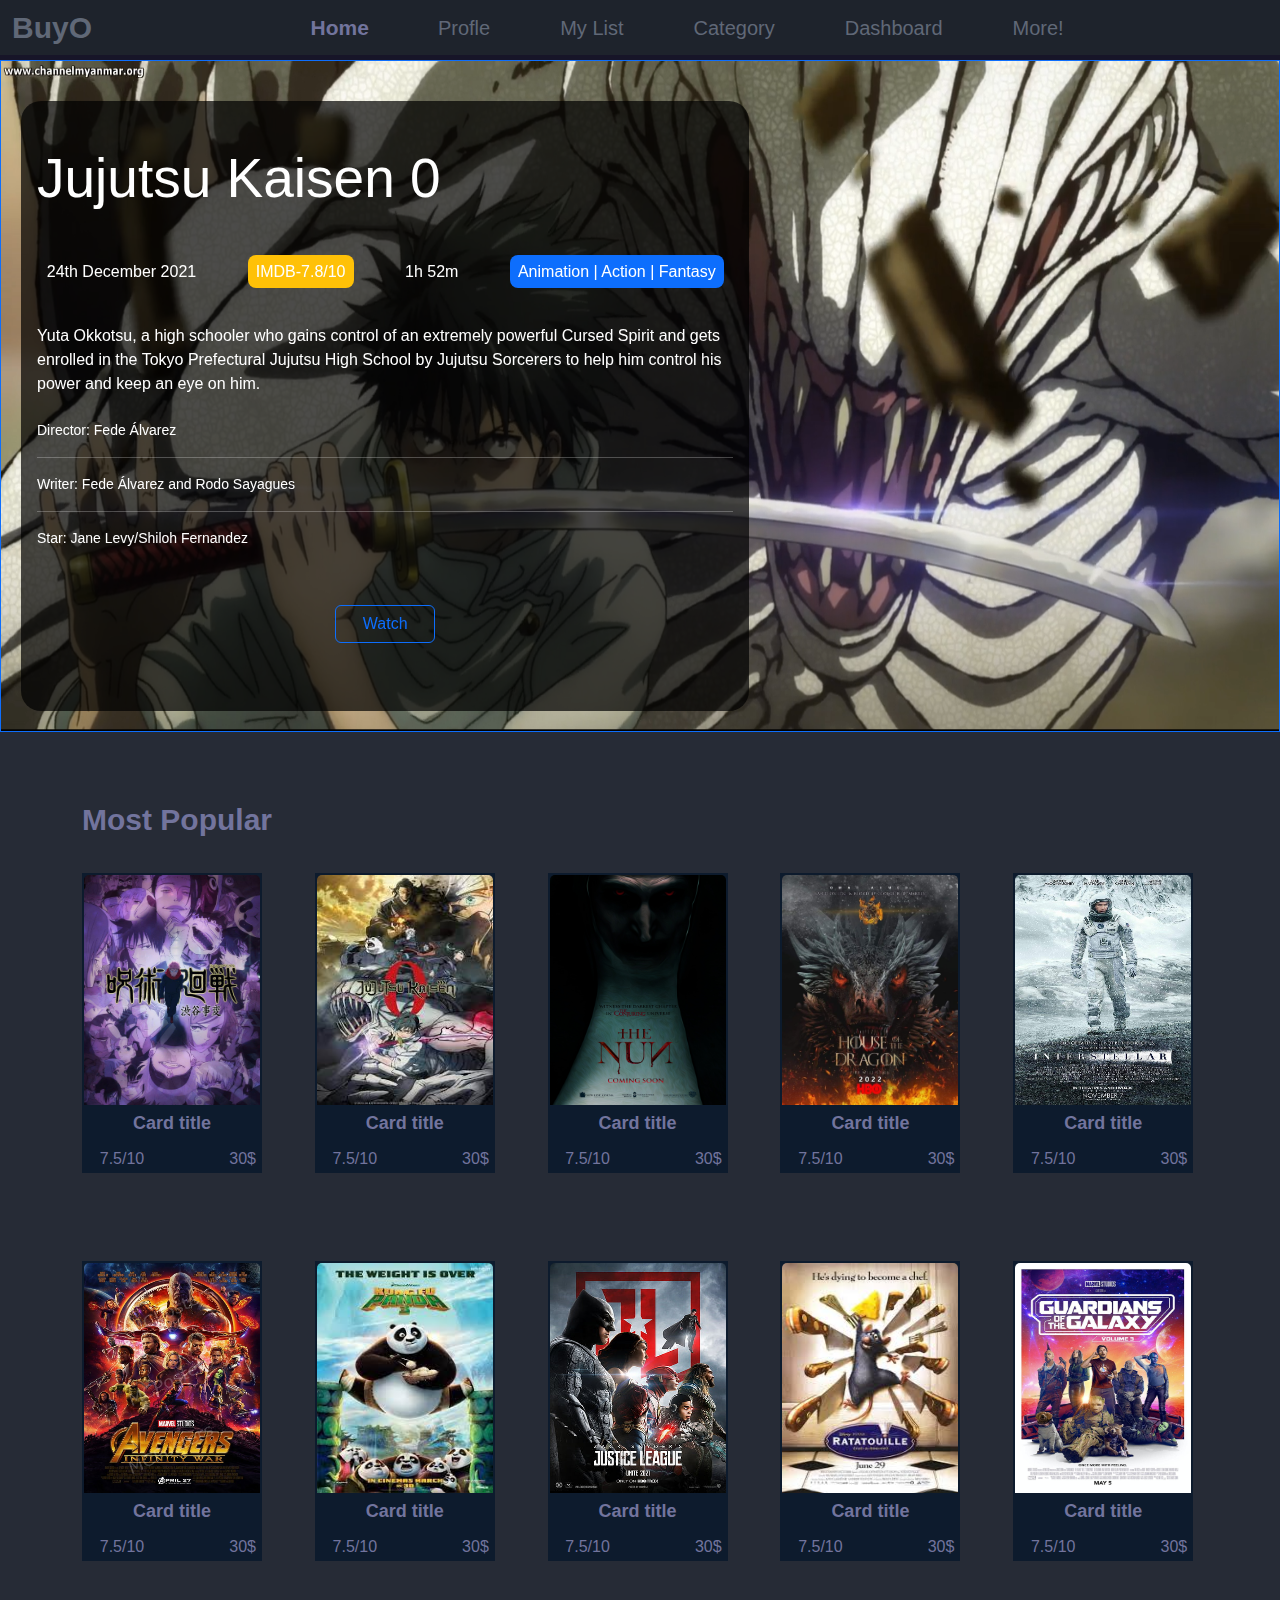
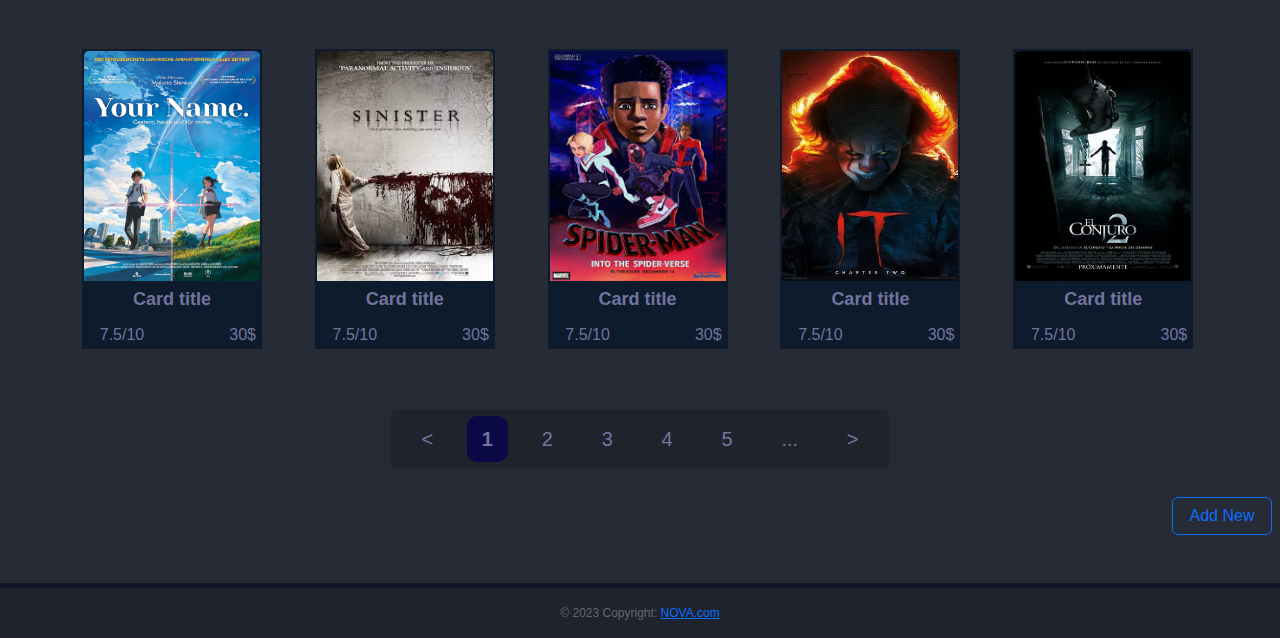
<file: Home.html>
<!DOCTYPE html>
<html lang="en">

<head>
    <meta charset="UTF-8">
    <meta name="viewport" content="width=device-width, initial-scale=1.0">
    <title>Home</title>
    <link rel="stylesheet" href="style.css">
    <link rel="stylesheet" href="bootstrap.min.css">
</head>

<body>

    <main>
        <nav class="navbar navbar-expand-lg fixed-top ">
            <div class="container-fluid">
                <a class="navbar-brand" href="#">BuyO</a>
                <button class="navbar-toggler" type="button" data-bs-toggle="collapse"
                    data-bs-target="#navbarSupportedContent" aria-controls="navbarSupportedContent"
                    aria-expanded="false" aria-label="Toggle navigation">
                    <span class="navbar-toggler-icon"></span>
                </button>
                <div class="collapse navbar-collapse mx-auto" id="navbarSupportedContent">
                    <ul class="navbar-nav me-auto mb-2 mb-lg-0 ">
                        <li class="nav-item">
                            <a class="nav-link active" aria-current="page" href="#">Home</a>
                        </li>
                        <li class="nav-item">
                            <a class="nav-link" href="LogIn.htm">Profle</a>
                        </li>
                        <li class="nav-item">
                            <a class="nav-link" href="#">My List</a>
                        </li>
                        <li class="nav-item">
                            <a class="nav-link" href="Category.html">Category</a>
                        </li>
                        <li class="nav-item">
                            <a class="nav-link" href="Dashboard.html">Dashboard</a>
                        </li>
                        <li class="nav-item">
                            <a class="nav-link" href="#">More!</a>
                        </li>
                    </ul>
                </div>
            </div>
        </nav>

        <div id="carouselExampleInterval" class="carousel slide carousel-fade" data-bs-ride="carousel"
            data-bs-touch="true">
            <!-- <div class="carousel-indicators">
                <button type="button" data-bs-target="#carouselExampleIndicators" data-bs-slide-to="0" class="active"
                    aria-current="true" aria-label="Slide 1"></button>
                <button type="button" data-bs-target="#carouselExampleIndicators" data-bs-slide-to="1"
                    aria-label="Slide 2"></button>
                <button type="button" data-bs-target="#carouselExampleIndicators" data-bs-slide-to="2"
                    aria-label="Slide 3"></button>
                    <button type="button" data-bs-target="#carouselExampleIndicators" data-bs-slide-to="3"
                    aria-label="Slide 4"></button>
            </div> -->
            <div class="carousel-inner border border-primary carousel_size">
                <div class="carousel-item active" data-bs-interval="4000">
                    <img src="Photos & Videos/Movies/21.png" class="d-block w-100 overflow-hidden"
                        style="height: 670px;" alt="...">
                    <div class="carousel-caption d-none d-md-block captions_text">
                        <div class="details ">
                            <div class="d-flex justify-content-left m-2 p-2 Hedaer_detail">Jujutsu Kaisen 0</div>
                            <div class="d-flex justify-content-around">
                                <div class="p-3 m-2">24th December 2021</div>
                                <div class="p-3 m-2"><span class="bg-warning p-2 rounded-3">IMDB-7.8/10</span></div>
                                <div class="p-3 m-2">1h 52m</div>
                                <div class="p-3 m-2"><span class="bg-primary p-2 rounded-3">Animation | Action |
                                        Fantasy</span></div>
                            </div>
                            <div class="m-2 p-2">Yuta Okkotsu, a high schooler who gains control of an extremely
                                powerful
                                Cursed Spirit and gets enrolled in the Tokyo Prefectural Jujutsu High School by Jujutsu
                                Sorcerers to help him control his power and keep an eye on him.
                            </div>
                            <div class="m-2 p-2">
                                <div class="d-flex justify-content-start info_font_size">
                                    <div id="director">Director</div>
                                    <div id="dname">: Fede Álvarez</div>
                                </div>
                                <hr>
                                <div class="d-flex justify-content-start info_font_size ">
                                    <div id="writer">Writer</div>
                                    <div id="wname">: Fede Álvarez and Rodo Sayagues</div>
                                </div>
                                <hr>
                                <div class="d-flex justify-content-start info_font_size">
                                    <div id="star">Star</div>
                                    <div id="sname">: Jane Levy/Shiloh Fernandez</div>
                                </div>
                            </div>
                            <div class="d-flex justify-content-center my-5">
                                <div class="buttons"><a href="Details.html"><button type="button"
                                            class="btn btn-outline-primary">Watch</button></a>
                                </div>
                            </div>
                        </div>
                    </div>
                </div>

                <div class="carousel-item" data-bs-interval="4000">
                    <img src="Photos & Videos/Movies/24.jpeg" class="d-block w-100 overflow-hidden"
                        style="height: 670px;" alt="...">
                    <div class="carousel-caption d-none d-md-block captions_text">
                        <div class="details ">
                            <div class="d-flex justify-content-left m-2 p-2 Hedaer_detail">Jujutsu Kaisen 0</div>
                            <div class="d-flex justify-content-around">
                                <div class="p-3 m-2">24th December 2021</div>
                                <div class="p-3 m-2"><span class="bg-warning p-2 rounded-3">IMDB-7.8/10</span></div>
                                <div class="p-3 m-2">1h 52m</div>
                                <div class="p-3 m-2"><span class="bg-primary p-2 rounded-3">Animation | Action |
                                        Fantasy</span></div>
                            </div>
                            <div class="m-2 p-2">Yuta Okkotsu, a high schooler who gains control of an extremely
                                powerful
                                Cursed Spirit and gets enrolled in the Tokyo Prefectural Jujutsu High School by Jujutsu
                                Sorcerers to help him control his power and keep an eye on him.
                            </div>
                            <div class="m-2 p-2 ">
                                <div class="d-flex justify-content-start info_font_size">
                                    <div id="director">Director</div>
                                    <div id="dname">: Fede Álvarez</div>
                                </div>
                                <hr>
                                <div class="d-flex justify-content-start info_font_size">
                                    <div id="writer">Writer</div>
                                    <div id="wname">: Fede Álvarez and Rodo Sayagues</div>
                                </div>
                                <hr>
                                <div class="d-flex justify-content-start info_font_size">
                                    <div id="star">Star</div>
                                    <div id="sname">: Jane Levy/Shiloh Fernandez</div>
                                </div>
                            </div>
                            <div class="d-flex justify-content-center my-5">
                                <div class="buttons"><a href="Details.html"><button type="button"
                                            class="btn btn-outline-primary">Watch</button></a>
                                </div>
                            </div>
                        </div>
                    </div>
                </div>

                <div class="carousel-item" data-bs-interval="4000">
                    <img src="Photos & Videos/Movies/25.jpg" class="d-block w-100 overflow-hidden"
                        style="height: 670px;" alt="...">
                    <div class="carousel-caption d-none d-md-block captions_text">
                        <div class="details ">
                            <div class="d-flex justify-content-left m-2 p-2 Hedaer_detail">Jujutsu Kaisen 0</div>
                            <div class="d-flex justify-content-around">
                                <div class="p-3 m-2">24th December 2021</div>
                                <div class="p-3 m-2"><span class="bg-warning p-2 rounded-3">IMDB-7.8/10</span></div>
                                <div class="p-3 m-2">1h 52m</div>
                                <div class="p-3 m-2"><span class="bg-primary p-2 rounded-3">Animation | Action |
                                        Fantasy</span></div>
                            </div>
                            <div class="m-2 p-2">Yuta Okkotsu, a high schooler who gains control of an extremely
                                powerful
                                Cursed Spirit and gets enrolled in the Tokyo Prefectural Jujutsu High School by Jujutsu
                                Sorcerers to help him control his power and keep an eye on him.
                            </div>
                            <div class="m-2 p-2">
                                <div class="d-flex justify-content-start info_font_size">
                                    <div id="director">Director</div>
                                    <div id="dname">: Fede Álvarez</div>
                                </div>
                                <hr>
                                <div class="d-flex justify-content-start info_font_size">
                                    <div id="writer">Writer</div>
                                    <div id="wname">: Fede Álvarez and Rodo Sayagues</div>
                                </div>
                                <hr>
                                <div class="d-flex justify-content-start info_font_size">
                                    <div id="star">Star</div>
                                    <div id="sname">: Jane Levy/Shiloh Fernandez</div>
                                </div>
                            </div>
                            <div class="d-flex justify-content-center my-5">
                                <div class="buttons"><a href="Details.html"><button type="button"
                                            class="btn btn-outline-primary">Watch</button></a>
                                </div>
                            </div>
                        </div>
                    </div>
                </div>

                <div class="carousel-item" data-bs-interval="4000">
                    <img src="Photos & Videos/Movies/26.jpg" class="d-block w-100 overflow-hidden"
                        style="height: 670px;" alt="...">
                    <div class="carousel-caption d-none d-md-block captions_text">
                        <div class="details ">
                            <div class="d-flex justify-content-left m-2 p-2 Hedaer_detail">Jujutsu Kaisen 0</div>
                            <div class="d-flex justify-content-around">
                                <div class="p-3 m-2">24th December 2021</div>
                                <div class="p-3 m-2"><span class="bg-warning p-2 rounded-3">IMDB-7.8/10</span></div>
                                <div class="p-3 m-2">1h 52m</div>
                                <div class="p-3 m-2"><span class="bg-primary p-2 rounded-3">Animation | Action |
                                        Fantasy</span></div>
                            </div>
                            <div class="m-2 p-2">Yuta Okkotsu, a high schooler who gains control of an extremely
                                powerful
                                Cursed Spirit and gets enrolled in the Tokyo Prefectural Jujutsu High School by Jujutsu
                                Sorcerers to help him control his power and keep an eye on him.
                            </div>
                            <div class="m-2 p-2">
                                <div class="d-flex justify-content-start info_font_size">
                                    <div id="director">Director</div>
                                    <div id="dname">: Fede Álvarez</div>
                                </div>
                                <hr>
                                <div class="d-flex justify-content-start info_font_size">
                                    <div id="writer">Writer</div>
                                    <div id="wname">: Fede Álvarez and Rodo Sayagues</div>
                                </div>
                                <hr>
                                <div class="d-flex justify-content-start info_font_size">
                                    <div id="star">Star</div>
                                    <div id="sname">: Jane Levy/Shiloh Fernandez</div>
                                </div>
                            </div>
                            <div class="d-flex justify-content-center my-5">
                                <div class="buttons"><a href="Details.html"><button type="button"
                                            class="btn btn-outline-primary">Watch</button></a>
                                </div>
                            </div>
                        </div>
                    </div>
                </div>

                <button class="carousel-control-next" type="button" data-bs-target="#carouselExampleInterval"
                    data-bs-slide="next">
                    <span class="carousel-control-next-icon" aria-hidden="true"></span>
                    <span class="visually-hidden">Next</span>
                </button>
            </div>
        </div>
        <div class="container ">
            <div id="Title">
                <h3 id="titl">Most Popular</h3>
            </div class="">
            <div class="row justify-content-center align-self-center g-5">
                <div class="col">
                    <div class="card">
                        <a href="Details.html">
                            <img src="Photos & Videos/Movies/23.webp" class="card-img-top" alt="...">
                        </a>
                        <div class="card-body p-0">
                            <h5 class="card-title text-center my-2">Card title</h5>
                            <div class="row">
                                <div class="col-6">
                                    <p class="p-0 m-1">7.5/10</p>
                                </div>
                                <div class="col-6">
                                    <p class="p-0 m-1" style="text-align: right;">30$</p>
                                </div>
                            </div>
                        </div>
                    </div>
                </div>

                <div class="col">
                    <div class="card">
                        <a href="Details.html">
                            <img src="Photos & Videos/Movies/22.jpg" class="card-img-top" alt="...">
                        </a>
                        <div class="card-body p-0">
                            <h5 class="card-title text-center my-2">Card title</h5>
                            <div class="row">
                                <div class="col-6">
                                    <p class="p-0 m-1">7.5/10</p>
                                </div>
                                <div class="col-6">
                                    <p class="p-0 m-1" style="text-align: right;">30$</p>
                                </div>
                            </div>
                        </div>
                    </div>
                </div>
                <div class="col">
                    <div class="card">
                        <a href="Details.html">
                            <img src="Photos & Videos/Movies/27.jpg" class="card-img-top" alt="...">
                        </a>
                        <div class="card-body p-0">
                            <h5 class="card-title text-center my-2">Card title</h5>
                            <div class="row">
                                <div class="col-6">
                                    <p class="p-0 m-1">7.5/10</p>
                                </div>
                                <div class="col-6">
                                    <p class="p-0 m-1" style="text-align: right;">30$</p>
                                </div>
                            </div>
                        </div>
                    </div>
                </div>
                <div class="col">
                    <div class="card">
                        <a href="Details.html">
                            <img src="Photos & Videos/Movies/28.jpeg" class="card-img-top" alt="...">
                        </a>
                        <div class="card-body p-0">
                            <h5 class="card-title text-center my-2">Card title</h5>
                            <div class="row">
                                <div class="col-6">
                                    <p class="p-0 m-1">7.5/10</p>
                                </div>
                                <div class="col-6">
                                    <p class="p-0 m-1" style="text-align: right;">30$</p>
                                </div>
                            </div>
                        </div>
                    </div>
                </div>
                <div class="col">
                    <div class="card">
                        <a href="Details.html">
                            <img src="Photos & Videos/Movies/1.jpg" class="card-img-top" alt="...">
                        </a>
                        <div class="card-body p-0">
                            <h5 class="card-title text-center my-2">Card title</h5>
                            <div class="row">
                                <div class="col-6">
                                    <p class="p-0 m-1">7.5/10</p>
                                </div>
                                <div class="col-6">
                                    <p class="p-0 m-1" style="text-align: right;">30$</p>
                                </div>
                            </div>
                        </div>
                    </div>
                </div>
                <div class="col">
                    <div class="card">
                        <a href="Details.html">
                            <img src="Photos & Videos/Movies/2.jpg" class="card-img-top" alt="...">
                        </a>
                        <div class="card-body p-0">
                            <h5 class="card-title text-center my-2">Card title</h5>
                            <div class="row">
                                <div class="col-6">
                                    <p class="p-0 m-1">7.5/10</p>
                                </div>
                                <div class="col-6">
                                    <p class="p-0 m-1" style="text-align: right;">30$</p>
                                </div>
                            </div>
                        </div>
                    </div>
                </div>
                <div class="col">
                    <div class="card">
                        <a href="Details.html">
                            <img src="Photos & Videos/Movies/3.jpg" class="card-img-top" alt="...">
                        </a>
                        <div class="card-body p-0">
                            <h5 class="card-title text-center my-2">Card title</h5>
                            <div class="row">
                                <div class="col-6">
                                    <p class="p-0 m-1">7.5/10</p>
                                </div>
                                <div class="col-6">
                                    <p class="p-0 m-1" style="text-align: right;">30$</p>
                                </div>
                            </div>
                        </div>
                    </div>
                </div>
                <div class="col">
                    <div class="card">
                        <a href="Details.html">
                            <img src="Photos & Videos/Movies/4.jpg" class="card-img-top" alt="...">
                        </a>
                        <div class="card-body p-0">
                            <h5 class="card-title text-center my-2">Card title</h5>
                            <div class="row">
                                <div class="col-6">
                                    <p class="p-0 m-1">7.5/10</p>
                                </div>
                                <div class="col-6">
                                    <p class="p-0 m-1" style="text-align: right;">30$</p>
                                </div>
                            </div>
                        </div>
                    </div>
                </div>
                <div class="col">
                    <div class="card">
                        <a href="Details.html">
                            <img src="Photos & Videos/Movies/5.jpg" class="card-img-top" alt="...">
                        </a>
                        <div class="card-body p-0">
                            <h5 class="card-title text-center my-2">Card title</h5>
                            <div class="row">
                                <div class="col-6">
                                    <p class="p-0 m-1">7.5/10</p>
                                </div>
                                <div class="col-6">
                                    <p class="p-0 m-1" style="text-align: right;">30$</p>
                                </div>
                            </div>
                        </div>
                    </div>
                </div>
                <div class="col">
                    <div class="card">
                        <a href="Details.html">
                            <img src="Photos & Videos/Movies/6.jpg" class="card-img-top" alt="...">
                        </a>
                        <div class="card-body p-0">
                            <h5 class="card-title text-center my-2">Card title</h5>
                            <div class="row">
                                <div class="col-6">
                                    <p class="p-0 m-1">7.5/10</p>
                                </div>
                                <div class="col-6">
                                    <p class="p-0 m-1" style="text-align: right;">30$</p>
                                </div>
                            </div>
                        </div>
                    </div>
                </div>
                <div class="col">
                    <div class="card">
                        <a href="Details.html">
                            <img src="Photos & Videos/Movies/7.jpg" class="card-img-top" alt="...">
                        </a>
                        <div class="card-body p-0">
                            <h5 class="card-title text-center my-2">Card title</h5>
                            <div class="row">
                                <div class="col-6">
                                    <p class="p-0 m-1">7.5/10</p>
                                </div>
                                <div class="col-6">
                                    <p class="p-0 m-1" style="text-align: right;">30$</p>
                                </div>
                            </div>
                        </div>
                    </div>
                </div>
                <div class="col">
                    <div class="card">
                        <a href="Details.html">
                            <img src="Photos & Videos/Movies/14.jpg" class="card-img-top" alt="...">
                        </a>
                        <div class="card-body p-0">
                            <h5 class="card-title text-center my-2">Card title</h5>
                            <div class="row">
                                <div class="col-6">
                                    <p class="p-0 m-1">7.5/10</p>
                                </div>
                                <div class="col-6">
                                    <p class="p-0 m-1" style="text-align: right;">30$</p>
                                </div>
                            </div>
                        </div>
                    </div>
                </div>
                <div class="col">
                    <div class="card">
                        <a href="Details.html">
                            <img src="Photos & Videos/Movies/9.jpg" class="card-img-top" alt="...">
                        </a>
                        <div class="card-body p-0">
                            <h5 class="card-title text-center my-2">Card title</h5>
                            <div class="row">
                                <div class="col-6">
                                    <p class="p-0 m-1">7.5/10</p>
                                </div>
                                <div class="col-6">
                                    <p class="p-0 m-1" style="text-align: right;">30$</p>
                                </div>
                            </div>
                        </div>
                    </div>
                </div>
                <div class="col">
                    <div class="card">
                        <a href="Details.html">
                            <img src="Photos & Videos/Movies/15.jpg" class="card-img-top" alt="...">
                        </a>
                        <div class="card-body p-0">
                            <h5 class="card-title text-center my-2">Card title</h5>
                            <div class="row">
                                <div class="col-6">
                                    <p class="p-0 m-1">7.5/10</p>
                                </div>
                                <div class="col-6">
                                    <p class="p-0 m-1" style="text-align: right;">30$</p>
                                </div>
                            </div>
                        </div>
                    </div>
                </div>
                <div class="col">
                    <div class="card">
                        <a href="Details.html">
                            <img src="Photos & Videos/Movies/11.jpg" class="card-img-top" alt="...">
                        </a>
                        <div class="card-body p-0">
                            <h5 class="card-title text-center my-2">Card title</h5>
                            <div class="row">
                                <div class="col-6">
                                    <p class="p-0 m-1">7.5/10</p>
                                </div>
                                <div class="col-6">
                                    <p class="p-0 m-1" style="text-align: right;">30$</p>
                                </div>
                            </div>
                        </div>
                    </div>
                </div>

            </div>
        </div>
        <div class="d-flex justify-content-center">
            <div class="d-flex justify-content-around bottom_nav fs-5 border border-dark border-3 rounded-3 p-1"
                style="width: 500px;background-color: rgb(30, 35, 44) ;">

                <a href=""><</a>
                        <a href="" class="bottom_active">1</a>
                        <a href="">2</a>
                        <a href="">3</a>
                        <a href="">4</a>
                        <a href="">5</a>
                        <a href="">...</a>
                        <a href="">></a>
            </div>
        </div>
        <div class="align p-2 d-flex justify-content-end">
            <a href="addnew.html"><button type="button" class="btn btn-outline-primary b_detail" data-bs-toggle="modal"
                    data-bs-target="#Edit_modal">Add New</button></a>
        </div>
        <footer class="text-center foot">
            <!-- Copyright -->
            <div class="text-center p-3">
                © 2023 Copyright:
                <a class="" href="#">NOVA.com</a>
            </div>
            <!-- Copyright -->
        </footer>

    </main>
    <script src="bootstrap.bundle.min.js"></script>
</body>

</html>
</file>
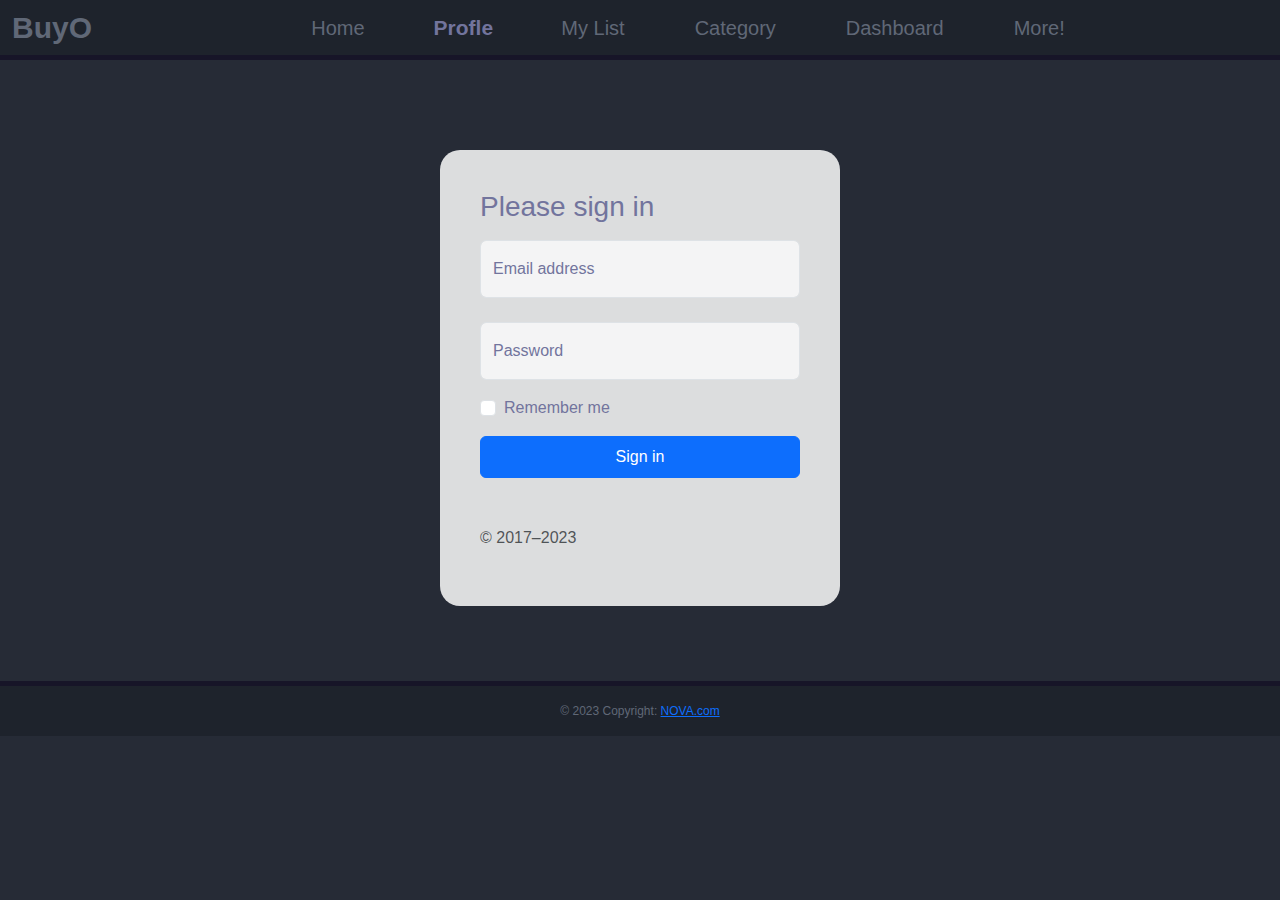
<file: LogIn.htm>
<!DOCTYPE html>
<html lang="en">

<head>
    <meta charset="UTF-8">
    <meta name="viewport" content="width=device-width, initial-scale=1.0">
    <title>Login</title>
    <link rel="stylesheet" href="style.css">
    <link rel="stylesheet" href="bootstrap.min.css">
</head>

<body>
    <main>
        <nav class="navbar navbar-expand-lg fixed-top ">
            <div class="container-fluid">
                <a class="navbar-brand" href="#">BuyO</a>
                <button class="navbar-toggler" type="button" data-bs-toggle="collapse"
                    data-bs-target="#navbarSupportedContent" aria-controls="navbarSupportedContent"
                    aria-expanded="false" aria-label="Toggle navigation">
                    <span class="navbar-toggler-icon"></span>
                </button>
                <div class="collapse navbar-collapse mx-auto" id="navbarSupportedContent">
                    <ul class="navbar-nav me-auto mb-2 mb-lg-0 ">
                        <li class="nav-item">
                            <a class="nav-link" aria-current="page" href="Home.html">Home</a>
                        </li>
                        <li class="nav-item">
                            <a class="nav-link active" href="LogIn.htm">Profle</a>
                        </li>
                        <li class="nav-item">
                            <a class="nav-link" href="#">My List</a>
                        </li>
                        <li class="nav-item">
                            <a class="nav-link" href="Category.html">Category</a>
                        </li>
                        <li class="nav-item">
                            <a class="nav-link" href="Dashboard.html">Dashboard</a>
                        </li>
                        <li class="nav-item">
                            <a class="nav-link" href="#">More!</a>
                        </li>
                    </ul>
                </div>
            </div>
        </nav>

        <div class="base_container d-flex justify-content-center align-items-center">
            <div class="content_container2">
                <main class="form-signin w-100 m-auto">
                    <form>
                    
                      <h1 class="h3 mb-3 fw-normal">Please sign in</h1>
                  
                      <div class="form-floating">
                        <input type="email" class="form-control" id="floatingInput" placeholder="name@example.com">
                        <label for="floatingInput">Email address</label>
                      </div>
                      <br>
                      <div class="form-floating">
                        <input type="password" class="form-control" id="floatingPassword" placeholder="Password">
                        <label for="floatingPassword">Password</label>
                      </div>
                  
                      <div class="form-check text-start my-3">
                        <input class="form-check-input" type="checkbox" value="remember-me" id="flexCheckDefault">
                        <label class="form-check-label" for="flexCheckDefault">
                          Remember me
                        </label>
                      </div>
                      <button class="btn btn-primary w-100 py-2" type="submit">Sign in</button>
                      <p class="mt-5 mb-3 text-body-secondary">© 2017–2023</p>
                    </form>
                  </main>
            </div>
        </div>

        <footer class="text-center foot ">
            <!-- Copyright -->
            <div class="text-center p-3">
                © 2023 Copyright:
                <a class="" href="#">NOVA.com</a>
            </div>
            <!-- Copyright -->
        </footer>
    </main>
    <script src="bootstrap.bundle.min.js"></script>
</body>

</html>
</file>
<file: style.css>
/* .collapse .navbar-collapse .navbar-nav{
    display: flex !important;
    justify-content: center !important;
} */
body {
    font-family: 'Lato', sans-serif !important;
    background-color: rgb(38, 43, 54) !important;
    margin: 0px;
}
.navbar {
    border-bottom: 5px solid rgb(23, 21, 40);
    background-color: rgb(30, 35, 44) !important;
    padding: 0px !important;
}
.navbar-nav .nav-link {
    color: rgb(96, 104, 119) !important;
    font-size: 20px;
    padding: 0px 35px !important;
    transition: color 0.3s;
}
.navbar-nav .active{
    color: rgb(114, 116, 157) !important;
    transform: scale(1.05);
    font-weight: bold;
}
.navbar-nav .nav-link:hover {
    color: rgb(114, 116, 157) !important;
    transform: scale(1.05);
    transition-duration: 0.3s !important;
}
.navbar-nav .nav-link:active {
    color: rgb(83, 85, 115) !important;
    transform: scale(0.95);
    transition-duration: 0.3s !important;
}
.navbar-brand{
    color: rgb(96, 104, 119) !important;
    font-size: 30px !important;
    font-weight: bolder;
}
.navbar-toggler{
    background-color:rgb(59, 62, 107)!important;

}
.navbar-collapse {
    flex-basis: 100%;
    flex-grow: 0 !important;
    align-items: center;
}
.bottom_nav a{
    color: rgb(114, 116, 157) !important;
    text-decoration: none !important;
    padding: 8px 15px;
    border-radius: 10px;
}
.bottom_nav a:hover{
    background-color: rgb(79, 79, 84);
    transition-duration: 0.3s;
}
.bottom_active{
    background-color: rgb(12, 9, 71);
    color: rgb(255, 255, 255);
    font-weight: bold;
}
/* //////////////////////////////////////////////////////// */
.buttons button{
    width: 100px !important;
}

.carousel-fade{
    margin-top: 60px !important;
}

.captions_text{
    width: 57%;
    text-align: left !important;
    left: 20px !important;
    top: 40px !important;
    background-color: rgba(0, 0, 0, 0.7);
    border-radius: 20px;
}
/* .carousel_size{
    height: auto;

} */


.carousel-control-next, .carousel-control-prev {
    position: absolute;
    top: 0;
    bottom: 0;
    z-index: 1;
    display: -ms-flexbox;
    display: flex;
    -ms-flex-align: center;
    align-items: center;
    -ms-flex-pack: center;
    justify-content: center;
    width: 15%;
    color: #fff;
    text-align: center;
    opacity: -1 !important;
    transition: opacity 0.1s linear !important;

}
.info_font_size{
    font-size: 14px !important;
}

#titl{
    margin-top: 70px;
    margin-bottom: 35px;
    color: rgb(114, 116, 157);
    font-weight: bolder;
    font-size: 30px;
    /* position: relative;
    left: 0px; */
    width: 400px;
}
.container{
    margin-bottom:20px ;
}
.card {
    border: 2px solid rgb(13, 27, 45) !important;
    border-radius: 0px !important;
    background-color: rgb(13, 27, 45) !important;
    transition: all 0.2s linear 0s;
    margin: 0px !important;
    margin-bottom: 40px !important;
    width: 180px !important;  
    height: 300px !important;    
}
.card-img-top{
    width: 176px !important; 
    height: 230px !important;
}
@media(max-width:475px){
    .card {
        width: 150px !important;  
        height: 270px !important;    
    }
    .card-img-top{
        width: 146px !important; 
        height: 200px !important;
    }
}
@media(max-width:372px){
    .card {
        width: 250px !important;  
        height: 420px !important;    
    }
    .card-img-top{
        width: 246px !important; 
        height: 350px !important;
    }
}

.card:hover {
    box-shadow: 0px 0px 40px rgb(4, 20, 48);
    transform: scale(1.05);
}

.card:active {
    box-shadow: 0px 0px 40px rgb(4, 20, 48);
    transform: scale(0.95);
}

.card-title {
    font-size: 18px;
    font-weight: bold;
    color :rgb(114, 116, 157) !important;
}

.card-body {
    color: rgb(114, 116, 157) !important;
    text-align: center;
}

.card-body ul {
    margin: 0;
    padding: 0;
    list-style-type: none;
    
}

.card-body ul li {
    font-size: 14px;
}
/* .card-body .text-primary {
    color: #007bff;
    font-weight: bold;
} */

footer{
    background-color: rgb(30, 35, 44) !important;
    border-top: 5px solid rgb(23, 21, 40);
    margin-top: 40px;
}
.foot{

    font-size: 12px;
    color: rgb(96, 104, 119) !important;
}
/* /////////custom scrollbar in css///////////// */

::-webkit-scrollbar{
    width: 8px;
}

::-webkit-scrollbar-track {
    background-color: transparent;
}
  
::-webkit-scrollbar-thumb {
    background-color: rgb(104, 104, 104);
    border-radius: 20px; 
}
  

::-webkit-scrollbar-thumb:hover {
    background-color:rgb(89, 89, 89); /* Change to your desired thumb color on hover */
}
  
/* //////////////////////////////////////////////////// */
.content_container{
    margin: auto;
    margin-top:100px;
    margin-bottom: 0px;
    padding: 40px 40px;
    background-color: rgba(255, 253, 254, 0.074);
    width: 1400px;
    height: auto;
    font-size: 16px;
    color:rgb(255, 255, 255);
    border-radius: 20px;
}
.Hedaer_detail{
    font-size: 55px !important;
    /* font-weight: bolder !important; */
}
.b_detail{
    margin-top: 20px !important;
    width: 100px  !important;
}
#addd_button{
    width: 130px !important;
}
.sizing{
    font-size: 13px;
}
/* //////////////////////////////-details end-//////////////////////////////// */

.form_addnew{
    margin-top: 100px !important;
    color: rgb(255, 255, 255);
}
.form_details{
    background-color: rgba(255, 253, 254, 0.074) !important;
    border-radius: 20px;
    border: 1px solid black;

}
.descreption_height{
    height: 150px !important;
}
.form-control{
    background-color: rgba(255, 255, 255, 0.686) !important;
}
/* //////////////////////////////-Add new end-//////////////////////////////// */

/* //////////////////////////////-dashboard-//////////////////////////////// */
.dash_container{
    margin-top: 100px !important;
}

/* //////////////////////////////-dashboard_end-//////////////////////////////// */

.content_container2{
    margin: auto;
    margin-top:150px;
    margin-bottom: 35px;
    padding: 40px 40px;
    background-color: rgba(255, 255, 255, 0.839);
    color: rgb(114, 116, 157);
    width: 400px;
    height: auto;
    font-size: 16px;
    border-radius: 20px;
}
</file>
